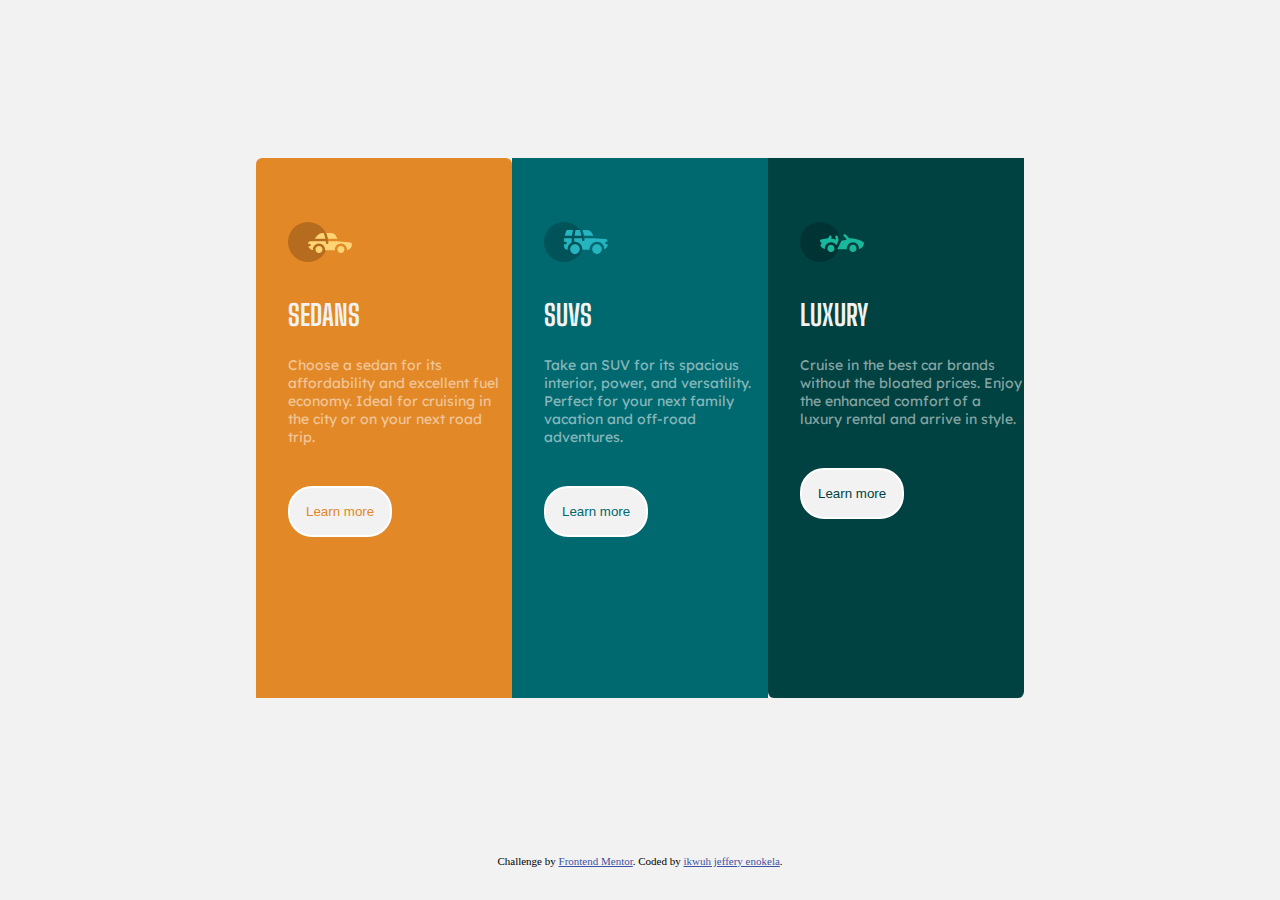
<file: 3-column-preview-card/index.html>
<!DOCTYPE html>
<html lang="en">
  <head>
    <meta charset="UTF-8" />
    <meta name="viewport" content="width=device-width, initial-scale=1.0" />
    <link
      href="https://fonts.googleapis.com/css2?family=Big+Shoulders+Display&family=Lexend+Deca&display=swap"
      rel="stylesheet"
    />
    <link
      rel="icon"
      type="image/png"
      sizes="32x32"
      href="./images/favicon-32x32.png"
    />
    <link rel="stylesheet" href="./css/main.css" />
    <title>Frontend Mentor | 3-column preview card component</title>
  </head>
  <body>
    <main class="container">
      <div class="content">
        <section class="card1 card">
          <div class="choice">
            <img src="./images/icon-sedans.svg" />
          </div>
          <h1 class="heading">Sedans</h1>
          <p class="desc">
            Choose a sedan for its affordability and excellent fuel economy.
            Ideal for cruising in the city or on your next road trip.
          </p>
          <button>Learn more</button>
        </section>
        <section class="card2 card">
          <div class="choice">
            <img src="./images/icon-suvs.svg" />
          </div>
          <h1 class="heading">SUVs</h1>
          <p class="desc">
            Take an SUV for its spacious interior, power, and versatility.
            Perfect for your next family vacation and off-road adventures.
          </p>
          <button>Learn more</button>
        </section>
        <section class="card3 card">
          <div class="choice">
            <img src="./images/icon-luxury.svg" />
          </div>
          <h1 class="heading">Luxury</h1>
          <p class="desc">
            Cruise in the best car brands without the bloated prices. Enjoy the
            enhanced comfort of a luxury rental and arrive in style.
          </p>
          <button>Learn more</button>
        </section>
      </div>

      <div class="attribution">
        Challenge by
        <a href="https://www.frontendmentor.io?ref=challenge" target="_blank"
          >Frontend Mentor</a
        >. Coded by <a href="#">ikwuh jeffery enokela</a>.
      </div>
    </main>
  </body>
</html>
</file>
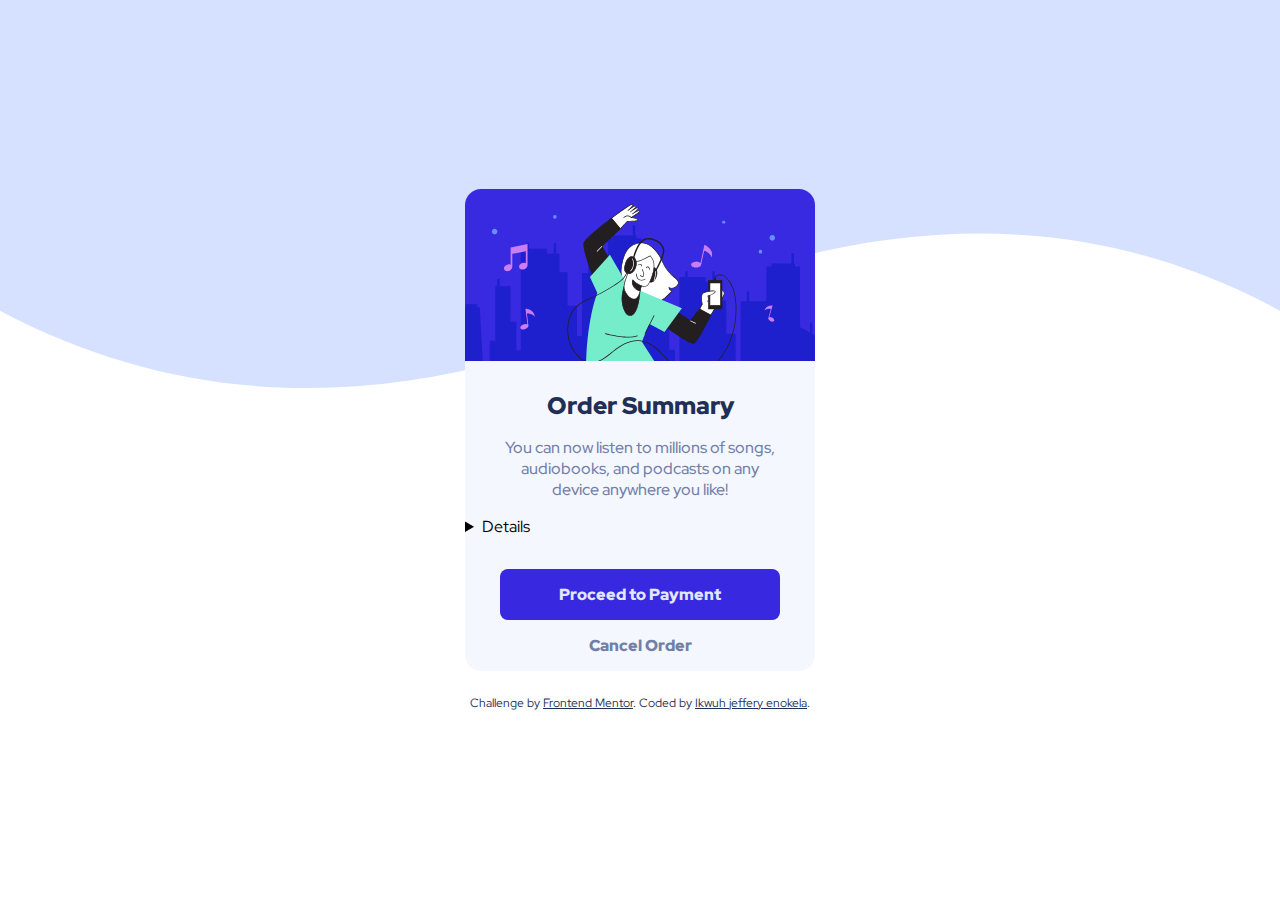
<file: orderSummary/index.html>
<!DOCTYPE html>
<html lang="en">
  <head>
    <meta charset="UTF-8" />
    <meta http-equiv="X-UA-Compatible" content="IE=edge" />
    <meta name="viewport" content="width=device-width, initial-scale=1.0" />
    <link
      rel="icon"
      type="image/png"
      sizes="32x32"
      href="design/images/favicon-32x32.png"
    />

    <title>Frontend Mentor | Order summary card</title>

    <link rel="stylesheet" href="design/css/style.css" />
  </head>
  <body>
    <div class="container">
      <figure>
        <div class="hero">
          <img src="design/images/illustration-hero.svg" />
        </div>
      </figure>
      <header>
        <h2>Order Summary</h2>
      </header>
      <section>
        <div class="content">
          You can now listen to millions of songs, audiobooks, and podcasts on
          any device anywhere you like!
        </div>
        <details>
          <div class="choice">
            <img src="design/images/icon-music.svg" />

            <div>
              <span>Annual Plan</span>
              <span>$59.99/year</span>
            </div>

            <a href="#">Change</a>
          </div>
        </details>
        <div class="btn main">Proceed to Payment</div>
        <div class="btn">Cancel Order</div>
      </section>
    </div>
    <footer>
      <div class="attribution">
        Challenge by
        <a href="https://www.frontendmentor.io?ref=challenge" target="_blank"
          >Frontend Mentor</a
        >. Coded by <a href="">Ikwuh jeffery enokela</a>.
      </div>
    </footer>
  </body>
</html>
</file>
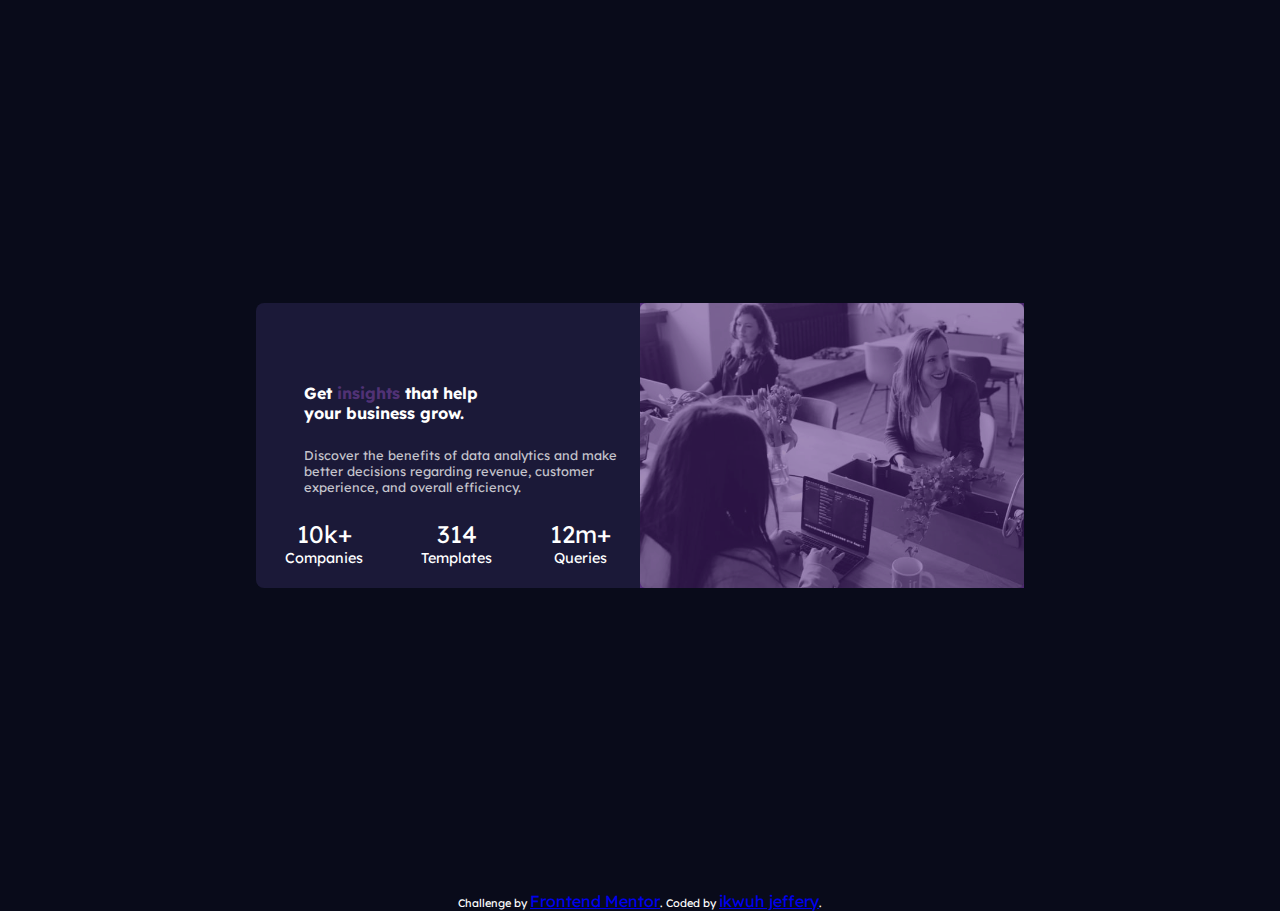
<file: stats-preview-card/index.html>
<!DOCTYPE html>
<html lang="en">
  <head>
    <meta charset="UTF-8" />
    <meta name="viewport" content="width=device-width, initial-scale=1.0" />

    <link
      rel="icon"
      type="image/png"
      sizes="32x32"
      href="./images/favicon-32x32.png"
    />

    <title>Frontend Mentor | Stats preview card component</title>
    <link rel="stylesheet" href="./css/main.css" />
  </head>
  <body>
    <main class="container">
      <div class="content">
        <article class="desc">
          <div class="desc_heading">
            <h1>Get <span class="highlight">insights</span> that help</h1>
            <h1>your business grow.</h1>
          </div>
          <p class="desc_p">
            Discover the benefits of data analytics and make better decisions
            regarding revenue, customer experience, and overall efficiency.
          </p>
          <div class="stats">
            <div class="stat">
              <p class="stat_number">10k+</p>
              <p class="stat_label">companies</p>
            </div>
            <div class="stat">
              <p class="stat_number">314</p>
              <p class="stat_label">templates</p>
            </div>
            <div class="stat">
              <p class="stat_number">12m+</p>
              <p class="stat_label">queries</p>
            </div>
          </div>
        </article>
        <figure class="img">
          <!-- <img src="./images/image-header-desktop.jpg" alt="" /> -->
          <picture>
            <source
              media="(min-width:600px)"
              srcset="images/image-header-mobile.jpg"
            />
            <img
              src="images/image-header-desktop.jpg"
              alt="desktop-image-header"
            />
          </picture>
        </figure>
      </div>
    </main>
    <div class="attribution">
      Challenge by
      <a href="https://www.frontendmentor.io?ref=challenge" target="_blank"
        >Frontend Mentor</a
      >. Coded by <a href="#">ikwuh jeffery</a>.
    </div>
  </body>
</html>
</file>
<file: 3-column-preview-card/css/main.css>
* {
  padding: 0px;
  margin: 0px;
  -webkit-box-sizing: border-box;
          box-sizing: border-box;
}

body {
  font-size: 14px;
  background-color: #f2f2f2;
}

.container {
  width: 100%;
  max-width: 960px;
  margin: 0 auto;
}

.content {
  display: -webkit-box;
  display: -ms-flexbox;
  display: flex;
  -webkit-box-orient: vertical;
  -webkit-box-direction: normal;
      -ms-flex-flow: column;
          flex-flow: column;
  width: 80vw;
  height: 60%;
  margin: 3rem auto;
  -webkit-box-pack: center;
      -ms-flex-pack: center;
          justify-content: center;
  -webkit-box-align: center;
      -ms-flex-align: center;
          align-items: center;
}

h1 {
  color: #f2f2f2;
  text-transform: uppercase;
  font-weight: 700;
  font-family: "Big Shoulders Display", cursive;
  font-size: 1.8rem;
  margin-left: 2rem;
  margin-top: 2rem;
}

p {
  color: rgba(255, 255, 255, 0.75);
  opacity: 0.7;
  padding: 0.5rem 0rem;
  font-family: "Lexend Deca", sans-serif;
  margin-left: 2rem;
  margin-top: 1rem;
}

button {
  padding: 1rem;
  background-color: #f2f2f2;
  border: none;
  border-radius: 1.5rem;
  -webkit-box-shadow: 0px 0px 0px transparent;
          box-shadow: 0px 0px 0px transparent;
  border: 2px solid #ffffff;
  text-shadow: 0px 0px 0px transparent;
  margin-left: 2rem;
  margin-top: 4rem;
}

button:hover {
  border-radius: 2rem;
  cursor: pointer;
  color: #ffffff;
  opacity: 0.5;
}

.choice {
  margin-top: 4rem;
  margin-left: 2rem;
}

.card {
  height: 60vh;
  width: 100%;
}

.card1 {
  background: #e38826;
  border-radius: 0.4rem 0.4rem 0 0;
}

.card1 button {
  color: #e38826;
}

.card2 {
  background: #006970;
}

.card2 button {
  color: #006970;
}

.card3 {
  background: #004241;
  border-radius: 0 0 0.4rem 0.4rem;
}

.card3 button {
  color: #004241;
}

.attribution {
  font-size: 11px;
  text-align: center;
}

.attribution a {
  color: #3e52a3;
}

@media only Screen and (min-width: 50rem) {
  .content {
    display: -ms-grid;
    display: grid;
    height: 95vh;
    width: 600px;
    margin: auto auto;
    -webkit-box-pack: center;
        -ms-flex-pack: center;
            justify-content: center;
    -ms-flex-line-pack: center;
        align-content: center;
    -ms-grid-columns: 1fr 1fr 1fr;
        grid-template-columns: 1fr 1fr 1fr;
  }
  .card {
    height: 60vh;
    width: 20vw;
  }
  button {
    margin-top: 2rem;
  }
}
/*# sourceMappingURL=main.css.map */
</file>
<file: orderSummary/design/css/style.css>
@import url("https://fonts.googleapis.com/css2?family=Red+Hat+Display:wght@500;700;900&display=swap");

:root {
  --pale-blue: hsl(225, 100%, 94%);
  --bright-blue: hsl(245, 75%, 52%);
  --very-pale-blue: hsl(225, 100%, 98%);
  --desaturated-blue: hsl(224, 23%, 55%);
  --dark-blue: hsl(223, 47%, 23%);
}

* {
  margin: 0;
  padding: 0;
  box-sizing: border-box;
  font-family: "Red Hat Display", sans-serif;
}

body {
  width: 100vw;
  min-height: 100vh;
  display: flex;
  justify-content: center;
  align-items: center;
  flex-direction: column;
  background-image: url("../images/pattern-background-desktop.svg");
  background-repeat: no-repeat, repeat;
  background-size: contain;
}

.container {
  border-radius: 1em;
  background: var(--very-pale-blue);
}

.hero {
  width: 100%;
}

.hero img {
  border-radius: 1em 1em 0 0;
  width: 350px;
}

h2 {
  margin-top: 1em;
  text-align: center;
  color: var(--dark-blue);
  font-weight: 900;
}

.content {
  text-align: center;
  color: var(--desaturated-blue);
  width: 270px;
  margin: 1em auto;
  font-size: 16px;
  font-weight: 500;
}

.choice {
  display: flex;
  justify-content: space-evenly;
  align-items: center;
}

.choice span {
  display: block;
  font-weight: 700;
  font-size: 14px;
  color: var(--dark-blue);
}

.choice span:last-child {
  color: var(--desaturated-blue);
  font-weight: 500;
}

.choice a {
  font-weight: 700;
  font-size: 14px;
  color: var(--dark-blue);
}

.choice a:hover {
  color: var(--desaturated-blue);
  text-decoration: none;
  transition: 200ms;
}

.btn {
  font-weight: 900;
  text-align: center;
  width: 80%;
  cursor: pointer;
  color: var(--desaturated-blue);
  padding: 15px 0;
  border-radius: 8px;
  margin: 0 auto;
}

.btn:hover {
  color: var(--dark-blue);
  transition: 200ms;
}

.btn.main {
  margin-top: 2em;
  background: var(--bright-blue);
  color: var(--pale-blue);
}

.btn.main:hover {
  background: var(--desaturated-blue);
  transition: 200ms;
}

.attribution {
  margin-top: 2em;
  font-size: 12px;
  color: var(--dark-blue);
  text-align: center;
  padding: 0 2em;
}

.attribution a {
  color: var(--dark-blue);
}

.attribution a:hover {
  color: var(--desaturated-blue);
  transition: 200ms;
}

@media only screen and (max-width: 600px) {
  body {
    background-image: url("../images/pattern-background-mobile.svg");
  }

  .hero img {
    width: 300px;
  }
}
</file>
<file: stats-preview-card/css/main.css>
@import url("https://fonts.googleapis.com/css2?family=Inter:wght@400;700&family=Lexend+Deca&display=swap");
/* main backgroud */
/* card background */
/* accent */
/* main heading , stats */
/* main paragraph*/
/* stat headings */
* {
  padding: 0px;
  margin: 0px;
  font-size: 16px;
  -webkit-box-sizing: border-box;
          box-sizing: border-box;
}

body {
  color: white;
  font-family: Lexend Deca;
  background-color: #090b1a;
}

.container {
  width: 60vw;
  margin: 0 auto;
  height: 99vh;
  display: -webkit-box;
  display: -ms-flexbox;
  display: flex;
  -webkit-box-pack: center;
      -ms-flex-pack: center;
          justify-content: center;
  -webkit-box-align: center;
      -ms-flex-align: center;
          align-items: center;
}

.content {
  display: -ms-grid;
  display: grid;
  -ms-grid-columns: 1fr 1fr;
      grid-template-columns: 1fr 1fr;
  background-color: #1b1938;
  border-radius: 0.5rem;
}

.desc {
  margin-top: 5rem;
}

.desc .desc_heading {
  font-size: 5rem;
  font-weight: bold;
  margin-left: 3rem;
}

.desc .highlight {
  color: rgba(170, 92, 219, 0.4);
}

.desc .desc_p {
  font-size: 0.8rem;
  line-height: 1rem;
  margin-left: 3rem;
  color: rgba(255, 255, 255, 0.75);
  padding: 1.5rem 0rem;
}

.desc .stats {
  display: -webkit-box;
  display: -ms-flexbox;
  display: flex;
  -ms-flex-pack: distribute;
      justify-content: space-around;
  text-align: center;
}

.desc .stat_number {
  font-size: 1.5rem;
}

.desc .stat_label {
  font-size: 0.9rem;
  text-transform: capitalize;
}

.img {
  background: rgba(170, 92, 219, 0.4);
  -webkit-filter: contrast(120%);
          filter: contrast(120%);
  opacity: 1;
}

.img img {
  height: 100%;
  width: 100%;
  border-radius: 0.4rem;
  opacity: 0.4;
}

.attribution {
  font-size: 11px;
  text-align: center;
}

.attribution .attribution a {
  color: #3e52a3;
}

@media only screen and (max-width: 600px) {
  .content {
    -ms-grid-columns: 1fr;
        grid-template-columns: 1fr;
    text-align: center;
  }
  .img {
    -webkit-box-ordinal-group: 0;
        -ms-flex-order: -1;
            order: -1;
    border-radius: 10px 10px 0px 0px;
  }
  .stats {
    text-align: center;
    -webkit-box-orient: vertical;
    -webkit-box-direction: normal;
        -ms-flex-direction: column;
            flex-direction: column;
  }
  .stat {
    padding: 0.4rem 0rem;
  }
  .desc {
    margin-top: 3rem;
  }
  .desc .desc_heading {
    margin-left: 1rem;
  }
  .desc .desc_p {
    margin-left: 1rem;
  }
}
/*# sourceMappingURL=main.css.map */
</file>
